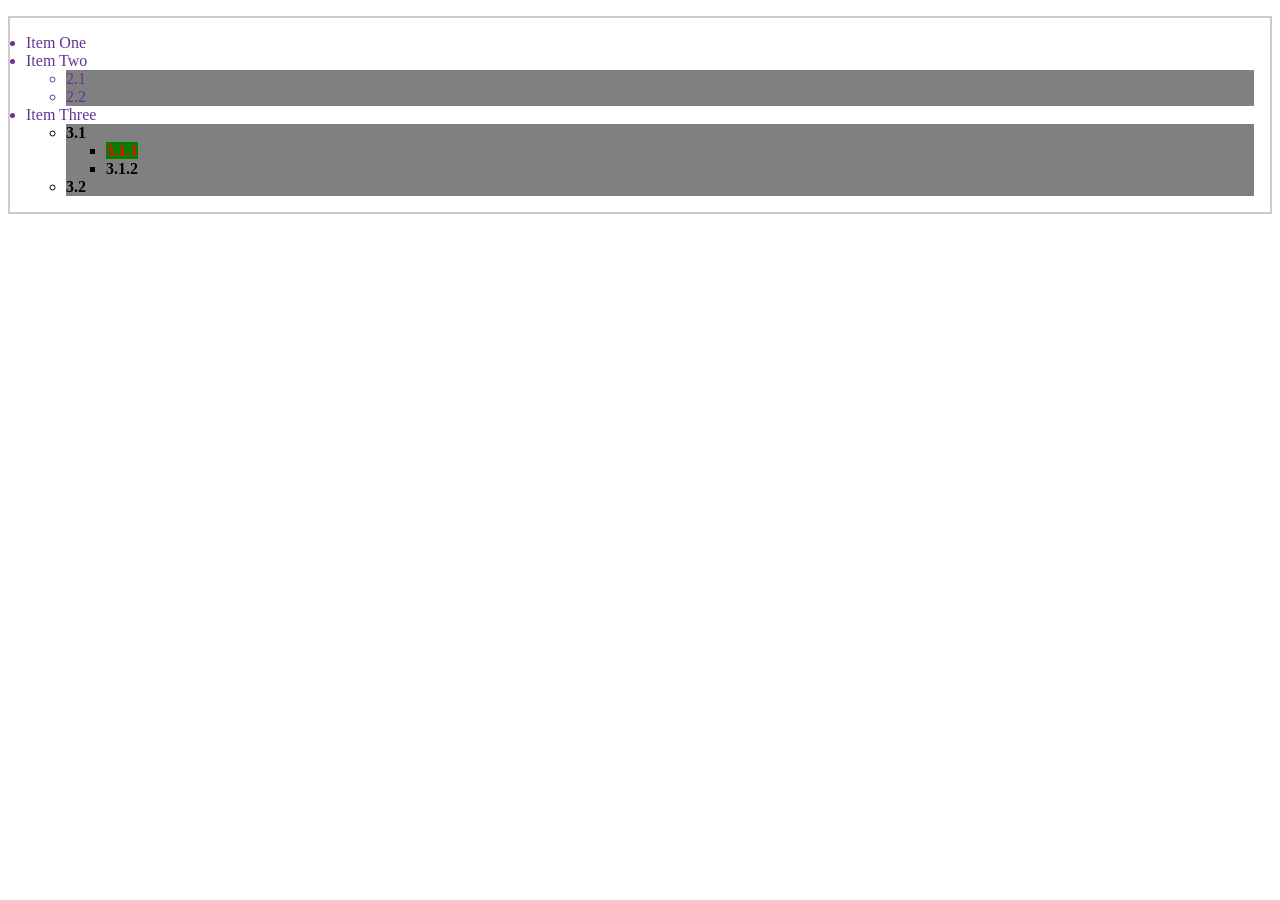
<file: StyleTree/Test1/index.html>
﻿<!DOCTYPE html PUBLIC "-//W3C//DTD XHTML 1.0 Strict//EN"
          "http://www.w3.org/TR/xhtml1/DTD/xhtml1-strict.dtd">
<html>
<head>
    <link rel="stylesheet" href="style.css" />
</head>
<body>
    <ul class="main">
        <li>Item One</li>
        <li>
            Item Two
            <ul>
                <li>2.1</li>
                <li>2.2</li>
            </ul>
        </li>
        <li>
            Item Three
            <ul id="sdf" class="special">
                <li>
                    3.1
                    <ul>
                        <li id="some"><b id="b" class="tmp tmp2">3.1.1</b></li>
                        <li>3.1.2</li>
                    </ul>
                </li>
                <li>3.2</li>
            </ul>
        </li>
    </ul>
</body>
</html>
</file>
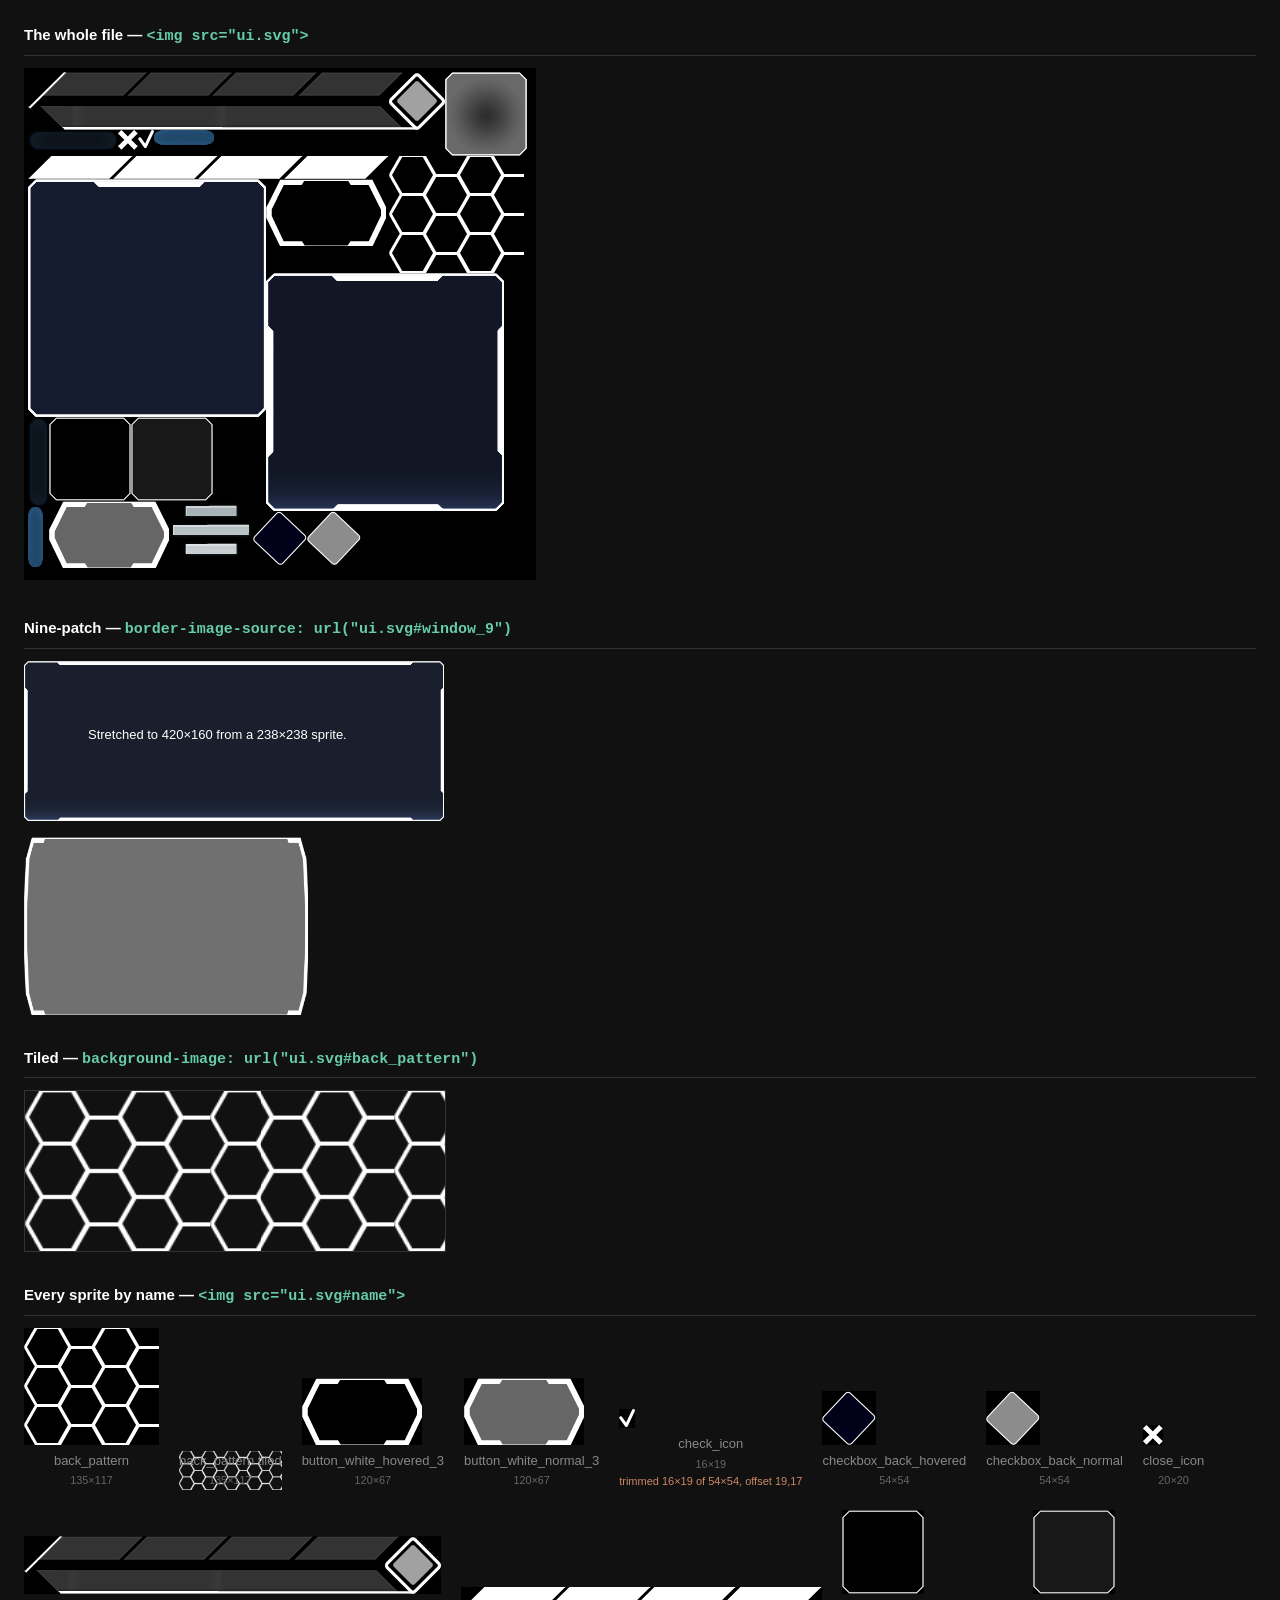
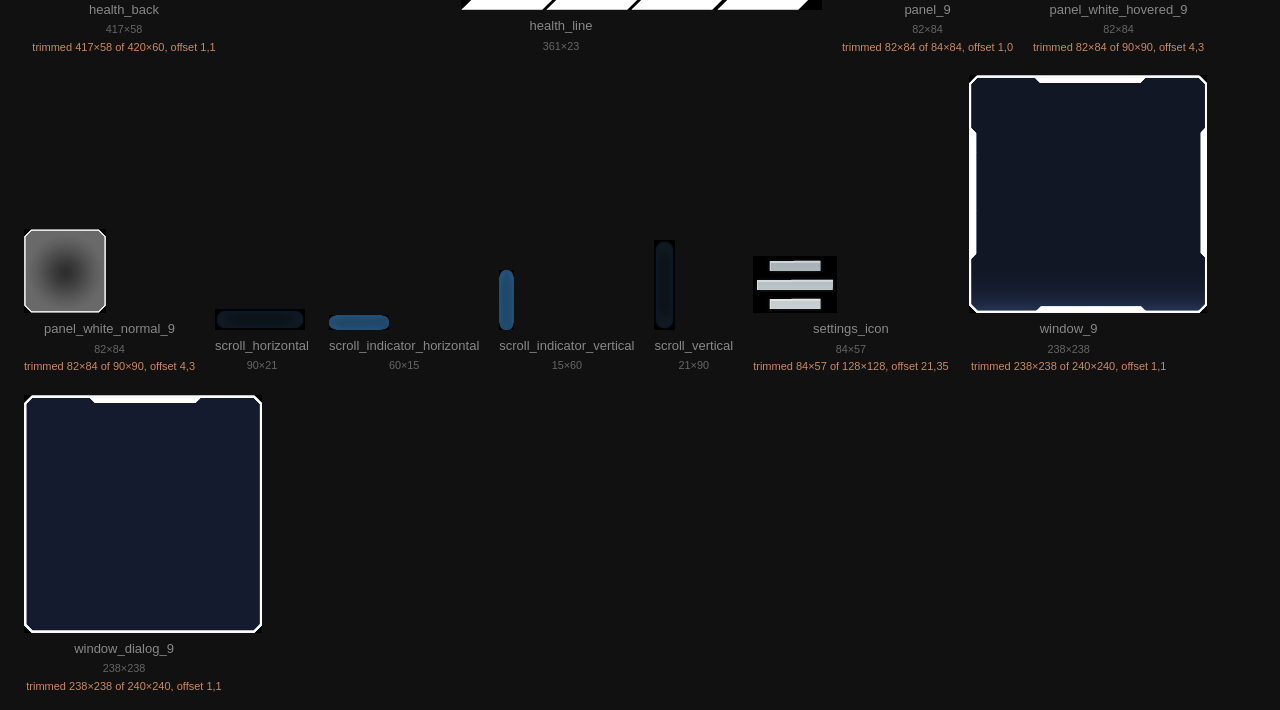
<file: NewWidgets.RunMobileSample/assets/sprites.html>
<!DOCTYPE html>
<html>
<head>
<meta charset="utf-8" />
<title>ui.svg sprites by name</title>
<style>
  body   { margin: 0; padding: 24px; background: #111; color: #ccc;
           font: 13px/1.5 -apple-system, Helvetica, Arial, sans-serif; }
  h2     { color: #fff; font-size: 15px; font-weight: 600;
           margin: 32px 0 12px; border-bottom: 1px solid #333; padding-bottom: 6px; }
  h2:first-of-type { margin-top: 0; }
  .grid  { display: flex; flex-wrap: wrap; gap: 20px; align-items: flex-end; }
  figure { margin: 0; text-align: center; }
  figure img   { display: block; background: #000; }
  figcaption   { margin-top: 6px; color: #888; max-width: 200px; }
  small  { color: #666; }
  em     { display: block; color: #c86; font-style: normal; font-size: 11px; }
  code   { color: #6ca; }

  /* every rule below names a sprite. No coordinates anywhere. */
  #atlas       { width: 512px; height: 512px; background: #000; }
  #tiled       { width: 420px; height: 160px; border: 1px solid #333;
                 background-image: url("ui.svg#back_pattern");
                 background-repeat: repeat;
 }
  #ninepatch   { width: 420px; height: 160px; color: #fff; padding: 24px; box-sizing: border-box;
                 border-style: solid; border-width: 40px;
                 border-image-source: url("ui.svg#window_9");
                 border-image-slice: 33.3333% fill;
                 border-image-repeat: stretch; }
  #button      { width: 240px; height: 134px;
                 border-style: solid; border-width: 22px;
                 border-image-source: url("ui.svg#button_white_normal_3");
                 border-image-slice: 33.3333% fill;
                 border-image-repeat: stretch; }
</style>
</head>
<body>

<h2>The whole file &mdash; <code>&lt;img src="ui.svg"&gt;</code></h2>
<img id="atlas" src="ui.svg" alt="atlas" />

<h2>Nine-patch &mdash; <code>border-image-source: url("ui.svg#window_9")</code></h2>
<div id="ninepatch">Stretched to 420&times;160 from a 238&times;238 sprite.</div>
<div id="button" style="margin-top:16px"></div>

<h2>Tiled &mdash; <code>background-image: url("ui.svg#back_pattern")</code></h2>
<div id="tiled"></div>

<h2>Every sprite by name &mdash; <code>&lt;img src="ui.svg#name"&gt;</code></h2>
<div class="grid">
  <figure>
    <img src="ui.svg#back_pattern" width="135" height="117" alt="back_pattern" />
    <figcaption>back_pattern<br/><small>135&times;117</small></figcaption>
  </figure>
  <figure>
    <div width="512" height="512" style="background-image: url('ui.svg#back_pattern');background-repeat: repeat;" />
    <figcaption>back_pattern tiled<br/><small>135&times;117</small></figcaption>
  </figure>
  <figure>
    <img src="ui.svg#button_white_hovered_3" width="120" height="67" alt="button_white_hovered_3" />
    <figcaption>button_white_hovered_3<br/><small>120&times;67</small></figcaption>
  </figure>
  <figure>
    <img src="ui.svg#button_white_normal_3" width="120" height="67" alt="button_white_normal_3" />
    <figcaption>button_white_normal_3<br/><small>120&times;67</small></figcaption>
  </figure>
  <figure>
    <img src="ui.svg#check_icon" width="16" height="19" alt="check_icon" />
    <figcaption>check_icon<br/><small>16&times;19</small><em>trimmed 16&times;19 of 54&times;54, offset 19,17</em></figcaption>
  </figure>
  <figure>
    <img src="ui.svg#checkbox_back_hovered" width="54" height="54" alt="checkbox_back_hovered" />
    <figcaption>checkbox_back_hovered<br/><small>54&times;54</small></figcaption>
  </figure>
  <figure>
    <img src="ui.svg#checkbox_back_normal" width="54" height="54" alt="checkbox_back_normal" />
    <figcaption>checkbox_back_normal<br/><small>54&times;54</small></figcaption>
  </figure>
  <figure>
    <img src="ui.svg#close_icon" width="20" height="20" alt="close_icon" />
    <figcaption>close_icon<br/><small>20&times;20</small></figcaption>
  </figure>
  <figure>
    <img src="ui.svg#health_back" width="417" height="58" alt="health_back" />
    <figcaption>health_back<br/><small>417&times;58</small><em>trimmed 417&times;58 of 420&times;60, offset 1,1</em></figcaption>
  </figure>
  <figure>
    <img src="ui.svg#health_line" width="361" height="23" alt="health_line" />
    <figcaption>health_line<br/><small>361&times;23</small></figcaption>
  </figure>
  <figure>
    <img src="ui.svg#panel_9" width="82" height="84" alt="panel_9" />
    <figcaption>panel_9<br/><small>82&times;84</small><em>trimmed 82&times;84 of 84&times;84, offset 1,0</em></figcaption>
  </figure>
  <figure>
    <img src="ui.svg#panel_white_hovered_9" width="82" height="84" alt="panel_white_hovered_9" />
    <figcaption>panel_white_hovered_9<br/><small>82&times;84</small><em>trimmed 82&times;84 of 90&times;90, offset 4,3</em></figcaption>
  </figure>
  <figure>
    <img src="ui.svg#panel_white_normal_9" width="82" height="84" alt="panel_white_normal_9" />
    <figcaption>panel_white_normal_9<br/><small>82&times;84</small><em>trimmed 82&times;84 of 90&times;90, offset 4,3</em></figcaption>
  </figure>
  <figure>
    <img src="ui.svg#scroll_horizontal" width="90" height="21" alt="scroll_horizontal" />
    <figcaption>scroll_horizontal<br/><small>90&times;21</small></figcaption>
  </figure>
  <figure>
    <img src="ui.svg#scroll_indicator_horizontal" width="60" height="15" alt="scroll_indicator_horizontal" />
    <figcaption>scroll_indicator_horizontal<br/><small>60&times;15</small></figcaption>
  </figure>
  <figure>
    <img src="ui.svg#scroll_indicator_vertical" width="15" height="60" alt="scroll_indicator_vertical" />
    <figcaption>scroll_indicator_vertical<br/><small>15&times;60</small></figcaption>
  </figure>
  <figure>
    <img src="ui.svg#scroll_vertical" width="21" height="90" alt="scroll_vertical" />
    <figcaption>scroll_vertical<br/><small>21&times;90</small></figcaption>
  </figure>
  <figure>
    <img src="ui.svg#settings_icon" width="84" height="57" alt="settings_icon" />
    <figcaption>settings_icon<br/><small>84&times;57</small><em>trimmed 84&times;57 of 128&times;128, offset 21,35</em></figcaption>
  </figure>
  <figure>
    <img src="ui.svg#window_9" width="238" height="238" alt="window_9" />
    <figcaption>window_9<br/><small>238&times;238</small><em>trimmed 238&times;238 of 240&times;240, offset 1,1</em></figcaption>
  </figure>
  <figure>
    <img src="ui.svg#window_dialog_9" width="238" height="238" alt="window_dialog_9" />
    <figcaption>window_dialog_9<br/><small>238&times;238</small><em>trimmed 238&times;238 of 240&times;240, offset 1,1</em></figcaption>
  </figure>
</div>

</body>
</html>
</file>
<file: StyleTree/Test1/style.css>
﻿.main {
    color: rebeccapurple;
    border: 2px solid #ccc;
    padding: 1em;
}

.special {
    color: black;
    font-weight: bold;
}

#bb {
    background-color: blue;
    color: yellow
}

ul li ul li {
    background-color: gray;
}

.tmp.tmp2 {
    color: red;
}

.tmp2 {
    background-color: green;
    color: green;
}

@define color-primary: #FF0000;

.example {
    background-color: color-primary;
}

@import "navigation.css"; /* Using a string */

@define {
    color-secondary: #FF0000;
}
</file>
